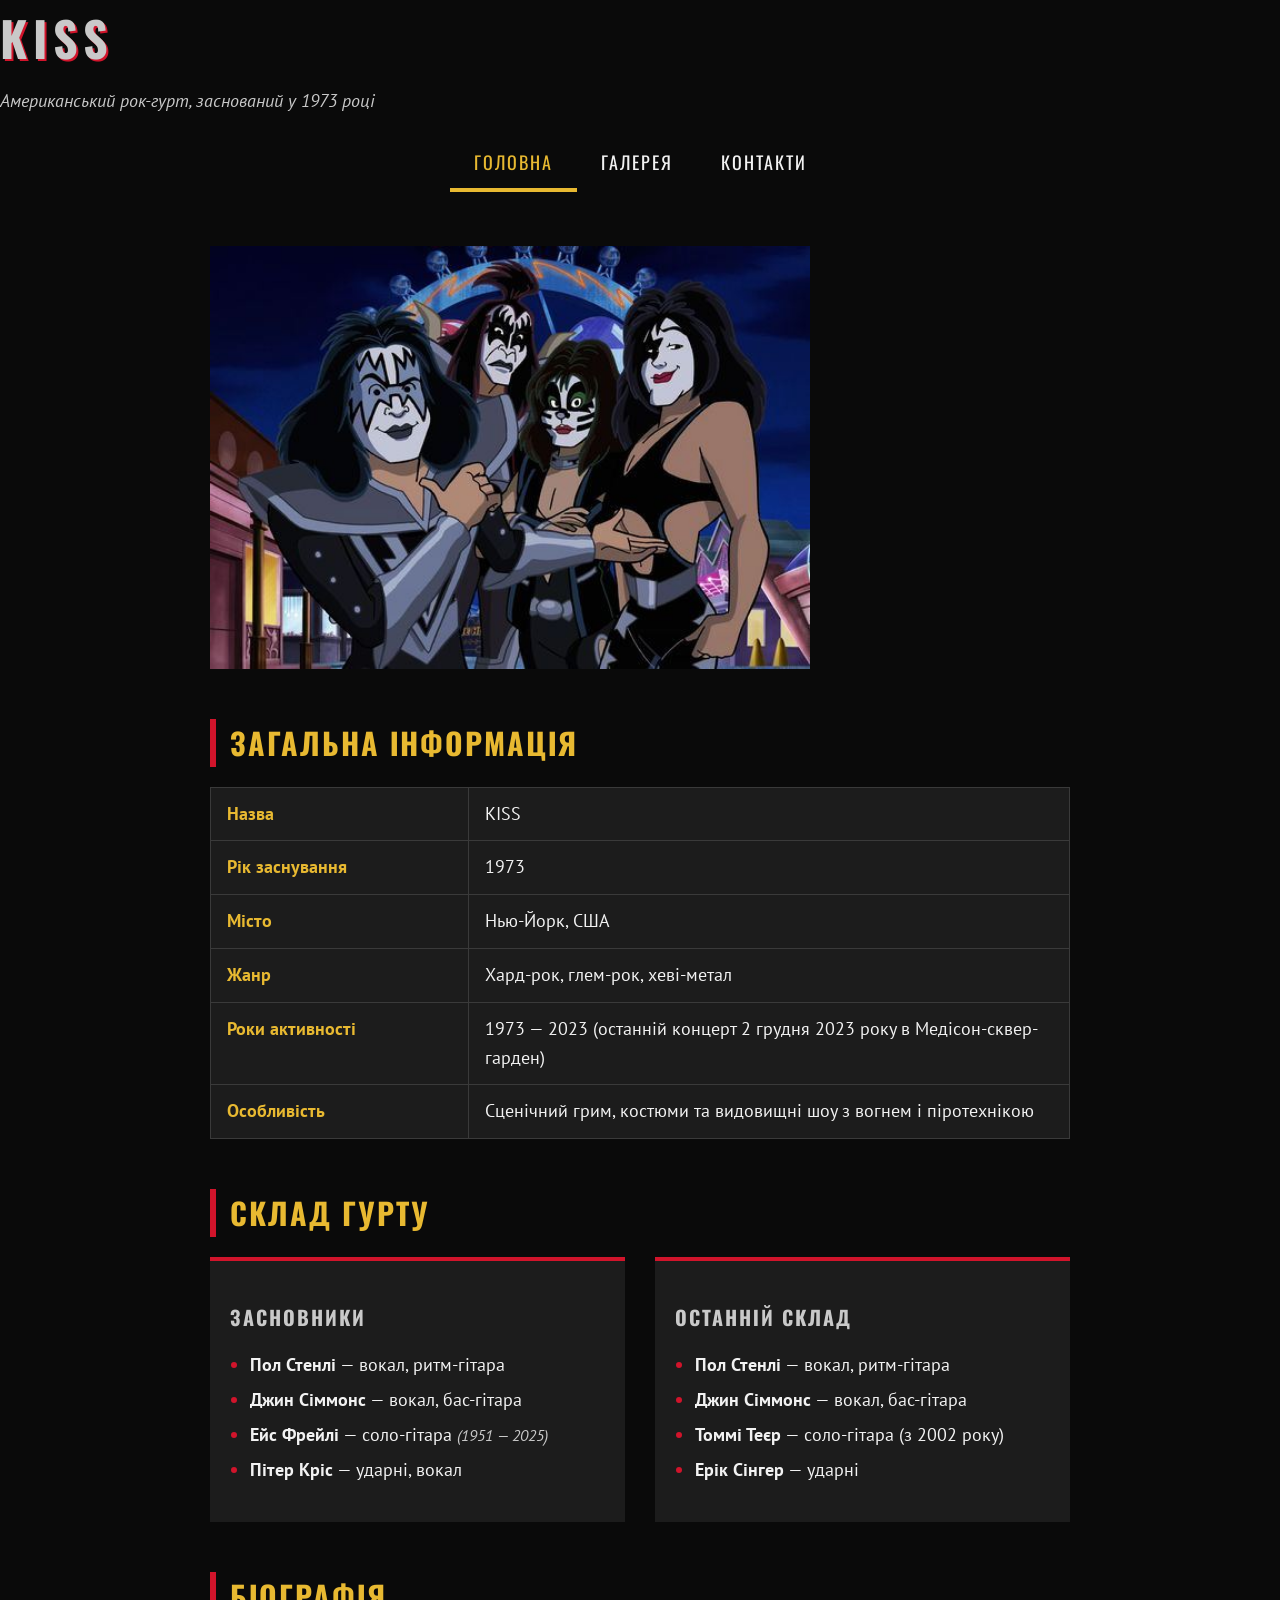
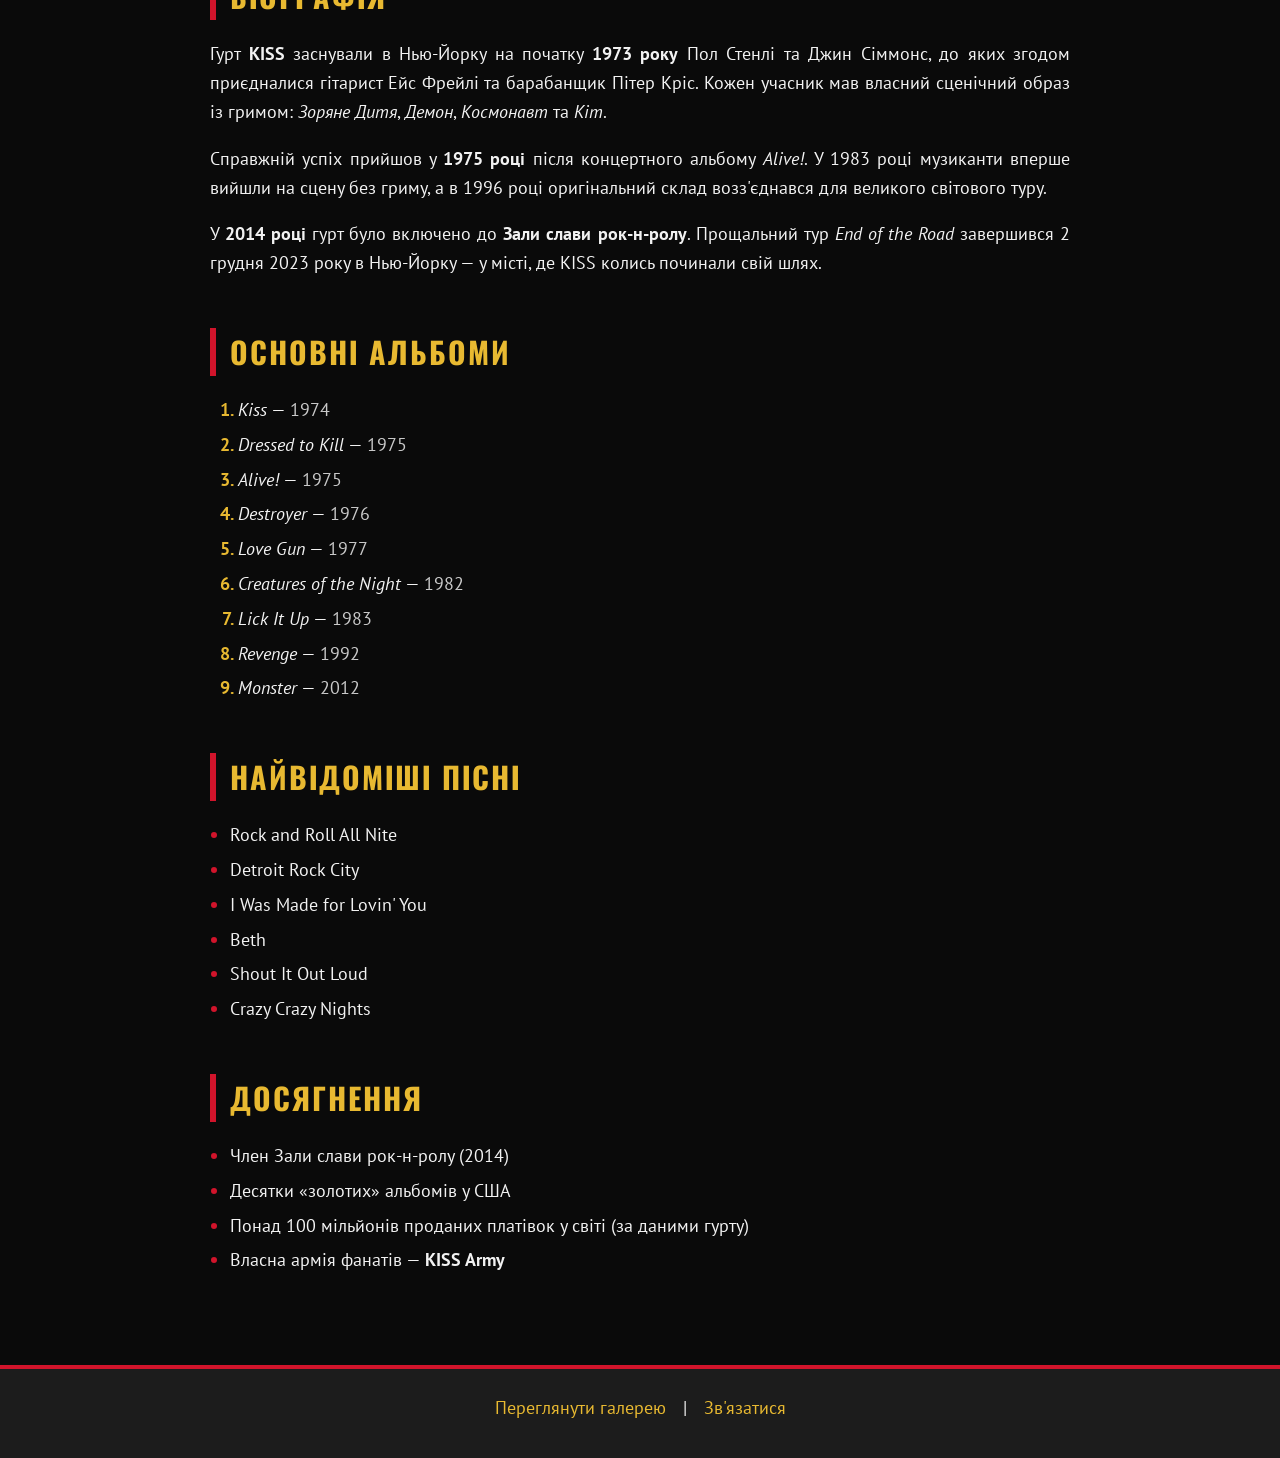
<file: index.html>
<!doctype html>
<html lang="uk">
  <head>
    <meta charset="UTF-8" />
    <meta name="viewport" content="width=device-width, initial-scale=1.0" />
    <title>KISS — головна сторінка</title>
    <link rel="stylesheet" href="css/style.css" />
  </head>
  <body>
    <header id="home-page">
      <h1 class="page-title">KISS</h1>
      <p class="subtitle">
        <i>Американський рок-гурт, заснований у 1973 році</i>
      </p>

      <nav id="main-nav">
        <ul>
          <li><a class="nav-link active" href="index.html">Головна</a></li>
          <li><a class="nav-link" href="pages/gallery.html">Галерея</a></li>
          <li><a class="nav-link" href="pages/contact.html">Контакти</a></li>
        </ul>
      </nav>
    </header>

    <main id="content">
      <p>
        <img
          id="main-photo"
          src="photo/main.jpg"
          alt="Фотографія гурту KISS"
          width="600"
          height="400"
        />
      </p>
      <section id="general-info" class="section">
        <h2 class="section-title">Загальна інформація</h2>
        <table class="info-table">
          <tr>
            <th>Назва</th>
            <td>KISS</td>
          </tr>
          <tr>
            <th>Рік заснування</th>
            <td>1973</td>
          </tr>
          <tr>
            <th>Місто</th>
            <td>Нью-Йорк, США</td>
          </tr>
          <tr>
            <th>Жанр</th>
            <td>Хард-рок, глем-рок, хеві-метал</td>
          </tr>
          <tr>
            <th>Роки активності</th>
            <td>
              1973 — 2023 (останній концерт 2 грудня 2023 року в
              Медісон-сквер-гарден)
            </td>
          </tr>
          <tr>
            <th>Особливість</th>
            <td>
              Сценічний грим, костюми та видовищні шоу з вогнем і піротехнікою
            </td>
          </tr>
        </table>
      </section>
      <section id="members" class="section">
        <h2 class="section-title">Склад гурту</h2>
        <div class="lineup">
          <div class="lineup-block" id="founders">
            <h3 class="subsection-title">Засновники</h3>
            <ul class="member-list">
              <li><b>Пол Стенлі</b> — вокал, ритм-гітара</li>
              <li><b>Джин Сіммонс</b> — вокал, бас-гітара</li>
              <li>
                <b>Ейс Фрейлі</b> — соло-гітара
                <span class="in-memory">(1951 — 2025)</span>
              </li>
              <li><b>Пітер Кріс</b> — ударні, вокал</li>
            </ul>
          </div>
          <div class="lineup-block" id="last-lineup">
            <h3 class="subsection-title">Останній склад</h3>
            <ul class="member-list">
              <li><b>Пол Стенлі</b> — вокал, ритм-гітара</li>
              <li><b>Джин Сіммонс</b> — вокал, бас-гітара</li>
              <li><b>Томмі Теєр</b> — соло-гітара (з 2002 року)</li>
              <li><b>Ерік Сінгер</b> — ударні</li>
            </ul>
          </div>
        </div>
      </section>
      <section id="biography" class="section">
        <h2 class="section-title">Біографія</h2>
        <p class="bio-text">
          Гурт <b>KISS</b> заснували в Нью-Йорку на початку <b>1973 року</b> Пол
          Стенлі та Джин Сіммонс, до яких згодом приєдналися гітарист Ейс Фрейлі
          та барабанщик Пітер Кріс. Кожен учасник мав власний сценічний образ із
          гримом: <i>Зоряне Дитя</i>, <i>Демон</i>, <i>Космонавт</i> та
          <i>Кіт</i>.
        </p>
        <p class="bio-text">
          Справжній успіх прийшов у <b>1975 році</b> після концертного альбому
          <i>Alive!</i>. У 1983 році музиканти вперше вийшли на сцену без гриму,
          а в 1996 році оригінальний склад возз'єднався для великого світового
          туру.
        </p>
        <p class="bio-text">
          У <b>2014 році</b> гурт було включено до <b>Зали слави рок-н-ролу</b>.
          Прощальний тур <i>End of the Road</i> завершився 2 грудня 2023 року в
          Нью-Йорку — у місті, де KISS колись починали свій шлях.
        </p>
      </section>

       <section id="albums" class="section">
            <h2 class="section-title">Основні альбоми</h2>
            <ol class="album-list">
                <li><i>Kiss</i> — <span class="year">1974</span></li>
                <li><i>Dressed to Kill</i> — <span class="year">1975</span></li>
                <li><i>Alive!</i> — <span class="year">1975</span></li>
                <li><i>Destroyer</i> — <span class="year">1976</span></li>
                <li><i>Love Gun</i> — <span class="year">1977</span></li>
                <li><i>Creatures of the Night</i> — <span class="year">1982</span></li>
                <li><i>Lick It Up</i> — <span class="year">1983</span></li>
                <li><i>Revenge</i> — <span class="year">1992</span></li>
                <li><i>Monster</i> — <span class="year">2012</span></li>
            </ol>
        </section>


     <section id="songs" class="section">
            <h2 class="section-title">Найвідоміші пісні</h2>
            <ul class="song-list">
                <li>Rock and Roll All Nite</li>
                <li>Detroit Rock City</li>
                <li>I Was Made for Lovin' You</li>
                <li>Beth</li>
                <li>Shout It Out Loud</li>
                <li>Crazy Crazy Nights</li>
            </ul>
        </section>

      <section id="achievements" class="section">
            <h2 class="section-title">Досягнення</h2>
            <ul class="achievement-list">
                <li>Член Зали слави рок-н-ролу (2014)</li>
                <li>Десятки «золотих» альбомів у США</li>
                <li>Понад 100 мільйонів проданих платівок у світі (за даними гурту)</li>
                <li>Власна армія фанатів — <b>KISS Army</b></li>
            </ul>
        </section>
    </main>

    <footer  id="site-footer">
      <p class="footer-links">
        <a href="pages/gallery.html">Переглянути галерею</a> |
        <a href="pages/contact.html">Зв'язатися</a>
      </p>
    </footer>
  </body>
</html>
</file>
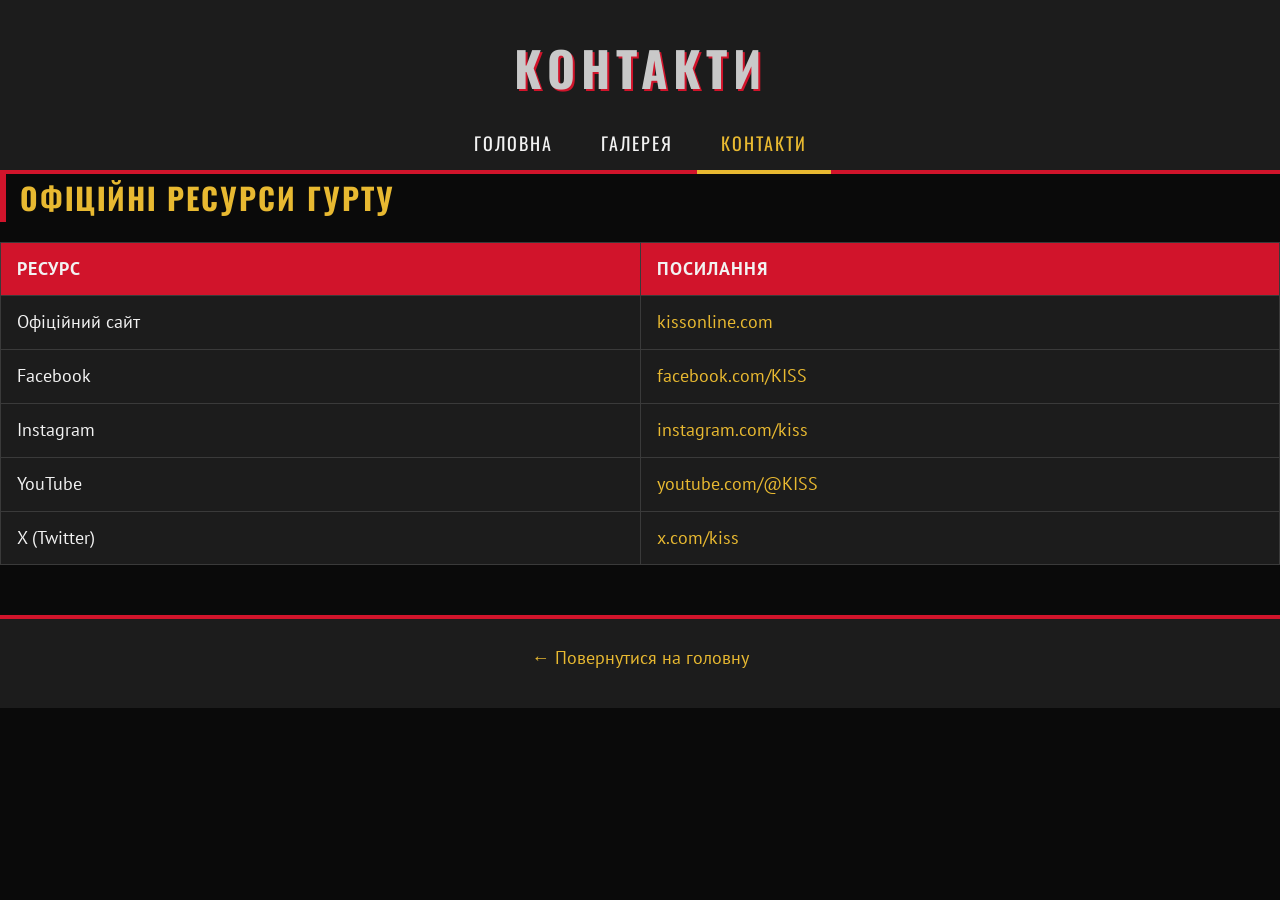
<file: pages/contact.html>
<!DOCTYPE html>
<html lang="uk">
<head>
    <meta charset="UTF-8">
    <meta name="viewport" content="width=device-width, initial-scale=1.0">
    <title>KISS — контакти</title>
        <link rel="stylesheet" href="../css/style.css">
</head>
<body>

    <header  id="site-header">
        <h1  class="page-title">Контакти</h1>

      <nav id="main-nav">
            <ul>
                <li><a class="nav-link" href="../index.html">Головна</a></li>
                <li><a class="nav-link" href="gallery.html">Галерея</a></li>
                <li><a class="nav-link active" href="contact.html">Контакти</a></li>
            </ul>
        </nav>
    </header>

    <main>
         <section id="official-links" class="section">
            <h2 class="section-title">Офіційні ресурси гурту</h2>
            <table class="info-table">
                <thead>
                    <tr>
                        <th>Ресурс</th>
                        <th>Посилання</th>
                    </tr>
                </thead>
                <tbody>
                    <tr>
                        <td>Офіційний сайт</td>
                        <td><a href="https://www.kissonline.com" target="_blank">kissonline.com</a></td>
                    </tr>
                    <tr>
                        <td>Facebook</td>
                        <td><a href="https://www.facebook.com/KISS" target="_blank">facebook.com/KISS</a></td>
                    </tr>
                    <tr>
                        <td>Instagram</td>
                        <td><a href="https://www.instagram.com/kiss" target="_blank">instagram.com/kiss</a></td>
                    </tr>
                    <tr>
                        <td>YouTube</td>
                        <td><a href="https://www.youtube.com/@KISS" target="_blank">youtube.com/@KISS</a></td>
                    </tr>
                    <tr>
                        <td>X (Twitter)</td>
                        <td><a href="https://x.com/kiss" target="_blank">x.com/kiss</a></td>
                    </tr>
                </tbody>
            </table>
        </section>

    </main>

       <footer id="site-footer">
        <p class="footer-links"><a href="../index.html">&larr; Повернутися на головну</a></p>
    </footer>

</body>
</html>
</file>
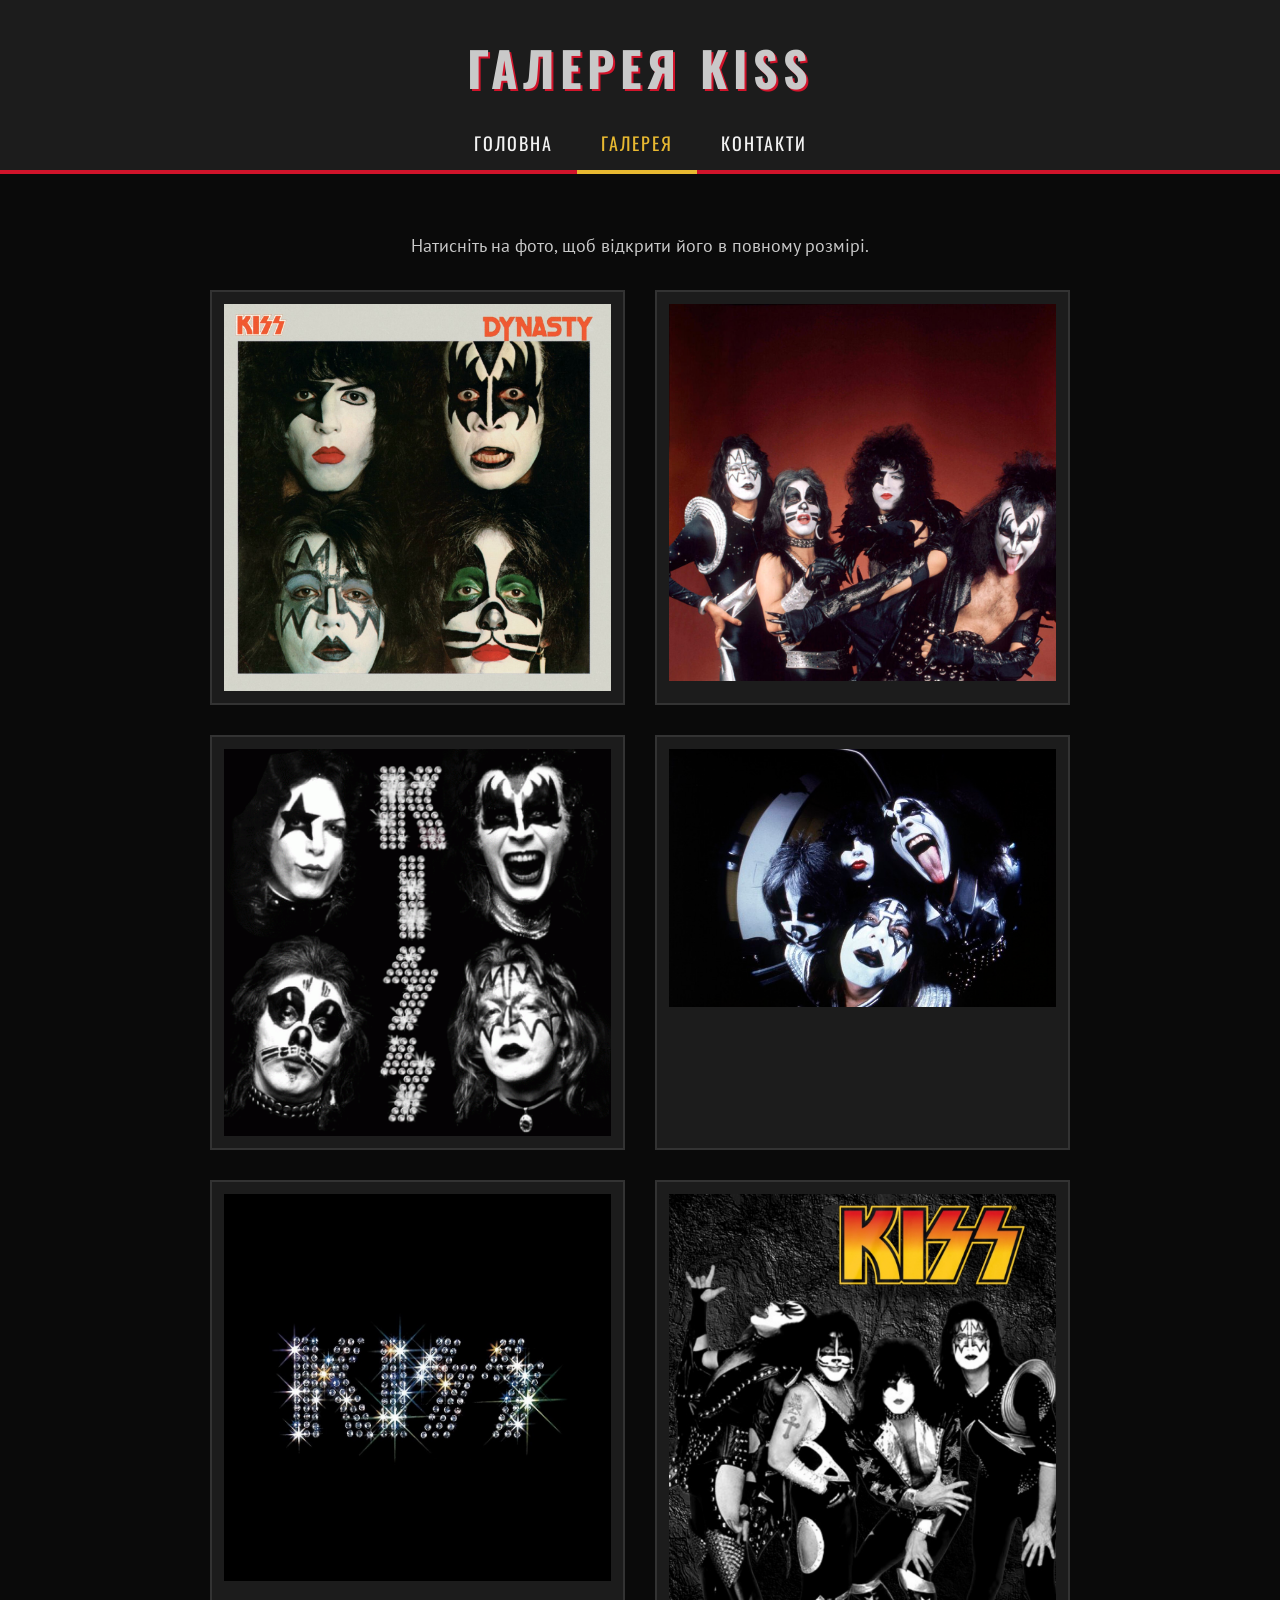
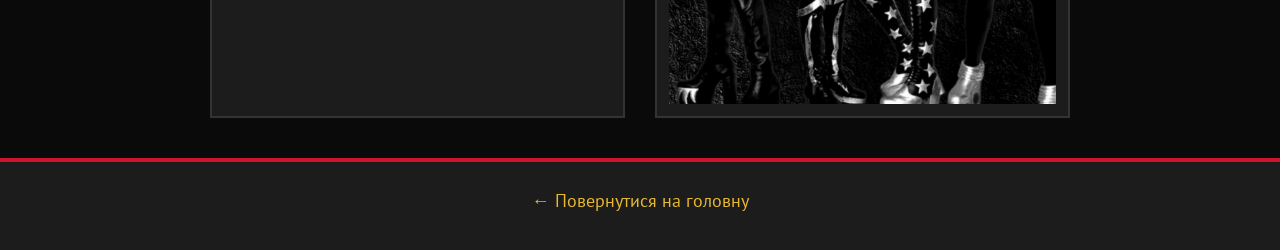
<file: pages/gallery.html>
<!DOCTYPE html>
<html lang="uk">
<head>
    <meta charset="UTF-8">
    <meta name="viewport" content="width=device-width, initial-scale=1.0">
    <title>KISS — галерея</title>
        <link rel="stylesheet" href="../css/style.css">
</head>
<body id="gallery-page">

   <header id="site-header">
        <h1 class="page-title">Галерея KISS</h1>

        <nav id="main-nav">
            <ul>
                <li><a class="nav-link" href="../index.html">Головна</a></li>
                <li><a class="nav-link active" href="gallery.html">Галерея</a></li>
                <li><a class="nav-link" href="contact.html">Контакти</a></li>
            </ul>
        </nav>
    </header>

   <main id="content">
        <p class="gallery-intro">Натисніть на фото, щоб відкрити його в повному розмірі.</p>

        <div id="gallery">
            <figure class="gallery-item" id="photo-1">
                <a href="../photo/band1.jpg" target="_blank">
                    <img src="../photo/band1.jpg" width="400" height="300">
                </a>
            </figure>

            <figure class="gallery-item" id="photo-2">
                <a href="../photo/band2.jpg" target="_blank">
                    <img src="../photo/band2.jpg"  width="400" height="300">
                </a>
            </figure>

            <figure class="gallery-item" id="photo-3">
                <a href="../photo/band3.jpg" target="_blank">
                    <img src="../photo/band3.jpg" width="400" height="300">
                </a>

            </figure>

            <figure class="gallery-item" id="photo-4">
                <a href="../photo/band4.jpg" target="_blank">
                    <img src="../photo/band4.jpg"  width="400" height="300">
                </a>

            </figure>

            <figure class="gallery-item" id="photo-5">
                <a href="../photo/band5.jpg" target="_blank">
                    <img src="../photo/band5.jpg"  width="400" height="300">
                </a>
            </figure>

            <figure class="gallery-item" id="photo-6">
                <a href="../photo/band6.jpg" target="_blank">
                    <img src="../photo/band6.jpg"  width="400" height="300">
                </a>

            </figure>
        </div>
    </main>

 
    <footer id="site-footer">
        <p class="footer-links"><a href="../index.html">&larr; Повернутися на головну</a></p>
    </footer>
</body>
</html>
</file>
<file: css/style.css>
@import url("https://fonts.googleapis.com/css2?family=Oswald:wght@500;700&family=PT+Sans:wght@400;700&display=swap");
:root {
    --black: #0a0a0a;
    --stage: #1c1c1c;
    --silver: #c9c9c9;
    --white: #f2f2f2;
    --red: #d1142b;
    --gold: #e8b931;
}


* {
    box-sizing: border-box;
}

body {
    margin: 0;
    padding: 0;
    background-color: var(--black);
    color: var(--white);
    font-family: "PT Sans", Arial, sans-serif;
    font-size: 18px;
    line-height: 1.6;
}

h1, h2, h3 {
    font-family: "Oswald", Impact, "Arial Narrow", sans-serif;
    text-transform: uppercase;
    letter-spacing: 2px;
    margin-top: 0;
}

a {
    color: var(--gold);
    text-decoration: none;
}

a:hover {
    color: var(--red);
    text-decoration: underline;
}

img {
    max-width: 100%;
    height: auto;
    display: block;
}


#site-header {
    background-color: var(--stage);
    border-bottom: 4px solid var(--red);
    padding: 30px 20px 0;
    text-align: center;
}

.site-title {
    font-size: 72px;
    color: var(--silver);
    letter-spacing: 12px;
    margin-bottom: 0;
    text-shadow: 3px 3px 0 var(--red);
}

.page-title {
    font-size: 48px;
    color: var(--silver);
    letter-spacing: 6px;
    margin-bottom: 10px;
    text-shadow: 2px 2px 0 var(--red);
}

.subtitle {
    color: var(--silver);
    font-style: italic;
    margin: 5px 0 20px;
}


#main-nav ul {
    list-style: none;
    margin: 0;
    padding: 0;
    display: flex;
    justify-content: center;
    flex-wrap: wrap;
}

.nav-link {
    display: block;
    padding: 12px 24px;
    color: var(--white);
    font-family: "Oswald", Impact, sans-serif;
    text-transform: uppercase;
    letter-spacing: 2px;
    border-bottom: 4px solid transparent;
    margin-bottom: -4px;
}

.nav-link:hover {
    color: var(--gold);
    text-decoration: none;
    border-bottom-color: var(--gold);
}

.nav-link.active {
    color: var(--gold);
    border-bottom-color: var(--gold);
}


#content {
    max-width: 900px;
    margin: 0 auto;
    padding: 40px 20px;
}

.section {
    margin-bottom: 50px;
}

.section-title {
    color: var(--gold);
    font-size: 30px;
    border-left: 6px solid var(--red);
    padding-left: 14px;
    margin-bottom: 20px;
}

.subsection-title {
    color: var(--silver);
    font-size: 20px;
    margin: 20px 0 10px;
}

#main-photo {
    margin: 0 0 50px;
    text-align: center;
}

#main-photo img {
    margin: 0 auto;
    border: 4px solid var(--silver);
    box-shadow: 10px 10px 0 var(--red);
}

#main-photo figcaption {
    margin-top: 20px;
    color: var(--silver);
    font-style: italic;
}

.info-table {
    width: 100%;
    border-collapse: collapse;
    background-color: var(--stage);
}

.info-table th,
.info-table td {
    padding: 12px 16px;
    border: 1px solid #3a3a3a;
    text-align: left;
    vertical-align: top;
}

.info-table th {
    width: 30%;
    color: var(--gold);
    font-weight: 700;
}

.info-table thead th {
    background-color: var(--red);
    color: var(--white);
    text-transform: uppercase;
    letter-spacing: 1px;
}

.info-table tr:hover td {
    background-color: #262626;
}

.member-list,
.song-list,
.achievement-list {
    padding-left: 20px;
}

.member-list li,
.song-list li,
.achievement-list li {
    margin-bottom: 6px;
}

.member-list li::marker,
.song-list li::marker,
.achievement-list li::marker {
    color: var(--red);
}

.album-list {
    padding-left: 28px;
}

.album-list li {
    margin-bottom: 6px;
}

.album-list li::marker {
    color: var(--gold);
    font-weight: 700;
}

.year {
    color: var(--silver);
}

.in-memory {
    color: var(--silver);
    font-style: italic;
    font-size: 16px;
}

.bio-text {
    text-align: justify;
}

.lineup {
    display: flex;
    gap: 30px;
    flex-wrap: wrap;
}

.lineup-block {
    flex: 1;
    min-width: 260px;
    background-color: var(--stage);
    padding: 20px;
    border-top: 4px solid var(--red);
}

.gallery-intro {
    text-align: center;
    color: var(--silver);
    margin-bottom: 30px;
}

#gallery {
    display: grid;
    grid-template-columns: repeat(2, 1fr);
    gap: 30px;
}

.gallery-item {
    margin: 0;
    background-color: var(--stage);
    padding: 12px;
    border: 2px solid #333;
    transition: transform 0.2s, border-color 0.2s;
}

.gallery-item:hover {
    transform: translateY(-4px);
    border-color: var(--gold);
}

.gallery-item img {
    width: 100%;
}

.gallery-item figcaption {
    text-align: center;
    padding-top: 10px;
    font-family: "Oswald", Impact, sans-serif;
    text-transform: uppercase;
    letter-spacing: 1px;
    color: var(--silver);
}


#site-footer {
    background-color: var(--stage);
    border-top: 4px solid var(--red);
    padding: 25px 20px;
    text-align: center;
}

.footer-links {
    margin: 0 0 10px;
}

.footer-links a {
    margin: 0 12px;
}

.copyright {
    color: #888;
    font-size: 14px;
    margin: 0;
}

@media (max-width: 600px) {
    body {
        font-size: 16px;
    }

    .site-title {
        font-size: 48px;
        letter-spacing: 6px;
    }

    .page-title {
        font-size: 34px;
    }

    .nav-link {
        padding: 10px 14px;
    }

    #gallery {
        grid-template-columns: 1fr;
    }

    .info-table th {
        width: 40%;
    }

    .btn-secondary {
        margin-left: 0;
        margin-top: 10px;
    }
}
</file>
